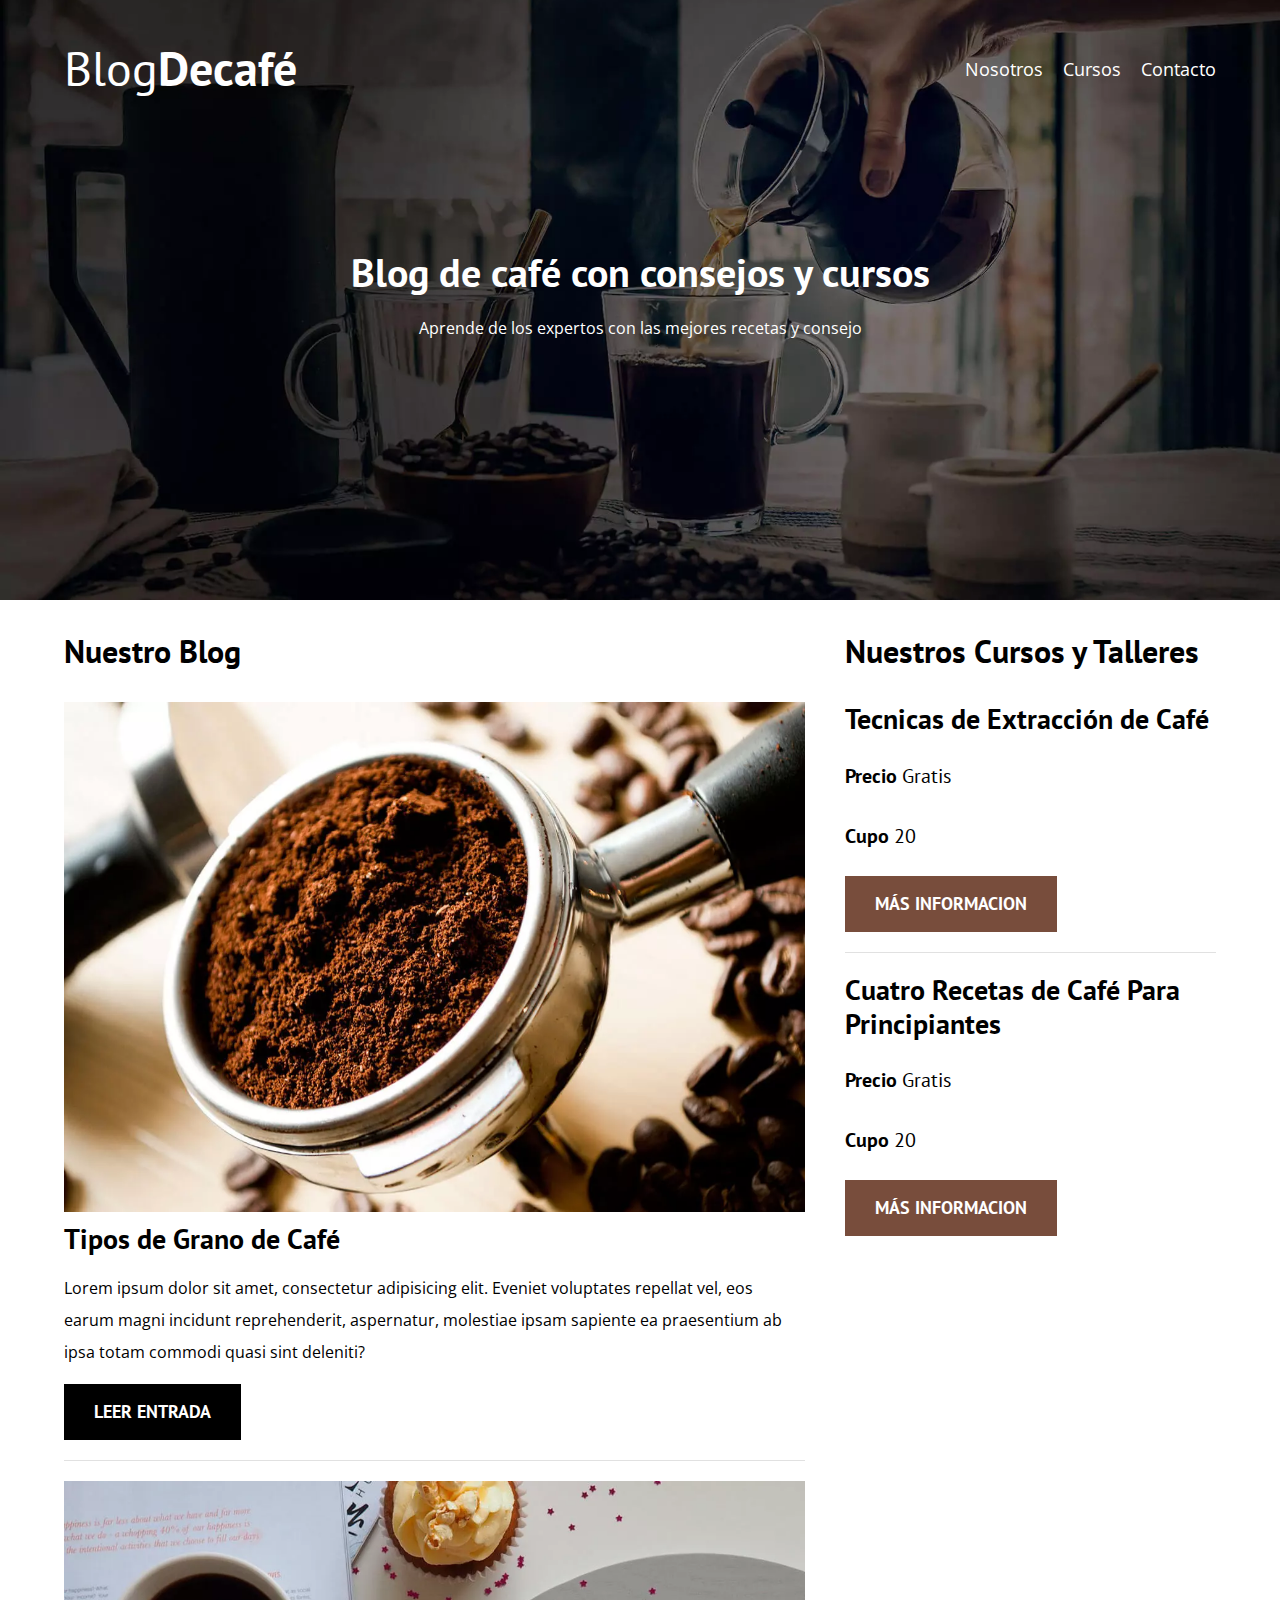
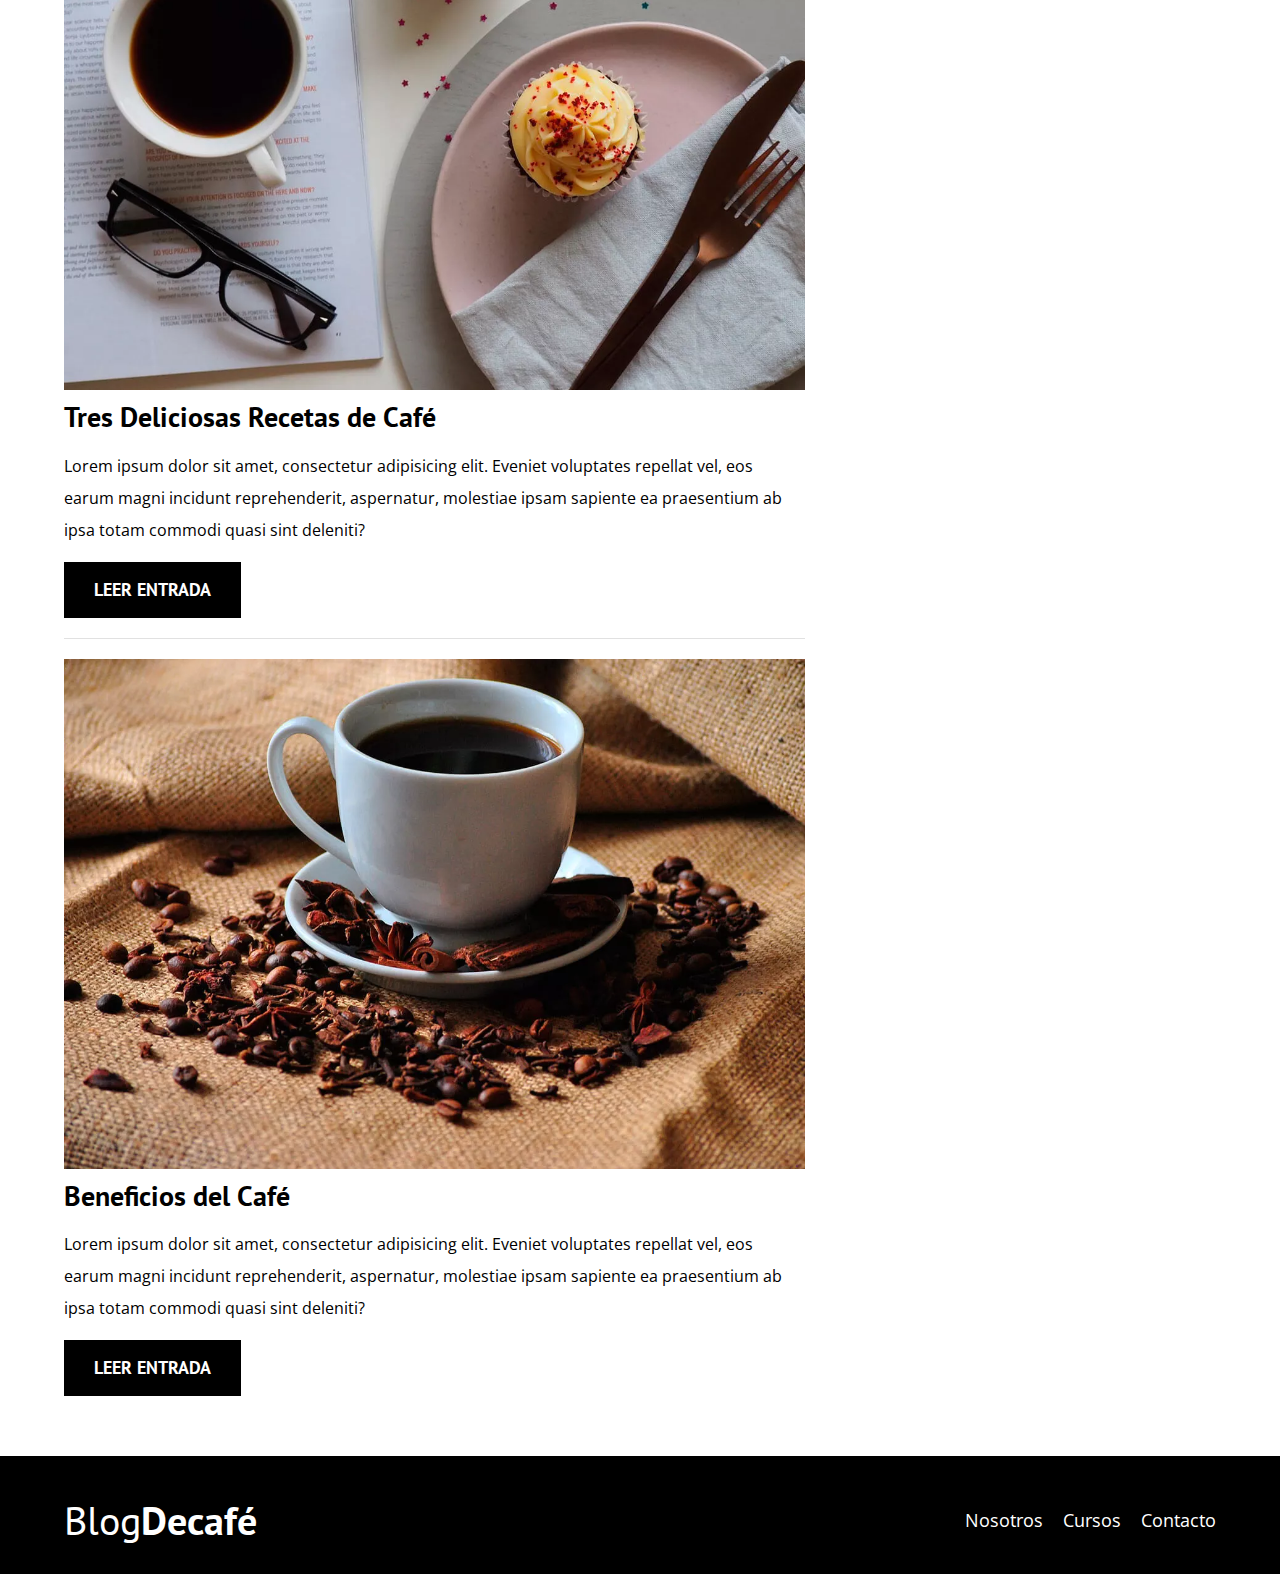
<file: index.html>
<!DOCTYPE html>
<html lang="en">

<head>
    <meta charset="UTF-8">
    <meta http-equiv="X-UA-Compatible" content="IE=edge">
    <meta name="viewport" content="width=device-width, initial-scale=1.0">
    <title>BlogDeCafé</title>

    <!-- Prefetch -->
    <link rel="prefetch" href="nosotros.html" as="document">

    <!-- Preload -->
    <link rel="preload" href="css/normalize.css" as="style">
    <link rel="stylesheet" href="css/normalize.css">

    <link rel="preload"
        href="https://fonts.googleapis.com/css2?family=Open+Sans&family=PT+Sans:wght@400;700&display=swap"
        crossorigin="crossorigin" as="font">
    <link rel="preconnect" href="https://fonts.googleapis.com">
    <link rel="preconnect" href="https://fonts.gstatic.com" crossorigin>
    <link href="https://fonts.googleapis.com/css2?family=Open+Sans&family=PT+Sans:wght@400;700&display=swap"
        rel="stylesheet">

    <link rel="preload" href="css/style.css" as="style">
    <link rel="stylesheet" href="css/style.css">
</head>

<body>
    <header class="header">
        <div class="contenedor">
            <div class="barra">
                <a class="logo" href="index.html">
                    <h1 class="logo__nombre no-margin centrar-texto">Blog<span class="logo__bold">Decafé</span></h1>
                </a>

                <nav class="navegacion">
                    <a href="nosotros.html" class="navegacion__enlace">Nosotros</a>
                    <a href="cursos.html" class="navegacion__enlace">Cursos</a>
                    <a href="contacto.html" class="navegacion__enlace">Contacto</a>
                </nav>

            </div>
        </div>

        <div class="header__texto">
            <h2 class="no-margin">Blog de café con consejos y cursos</h2>
            <p class="no/margin">Aprende de los expertos con las mejores recetas y consejo</p>
        </div>
    </header>

    <div class="contenedor contenido-principal">
        <main class="blog">
            <h3>Nuestro Blog</h3>

            <article class="entrada">
                <div class="entrada__imagen">
                    <picture>
                        <source srcset="img/blog1.webp" type="image/webp" loading="lazy">
                        <img src="img/blog1.jpg" alt="imagen blog" loading="lazy">
                    </picture>
                </div>

                <div class="entrada__contenido">
                    <h4 class="no-margin">Tipos de Grano de Café</h4>
                    <p>Lorem ipsum dolor sit amet, consectetur adipisicing elit. Eveniet voluptates repellat vel, eos
                        earum magni incidunt reprehenderit, aspernatur, molestiae ipsam sapiente ea praesentium ab ipsa
                        totam commodi quasi sint deleniti?</p>
                    <a href="entrada.html" class="boton boton--primario">Leer entrada</a>
                </div>
            </article>

            <article class="entrada">
                <div class="entrada__imagen">
                    <picture>
                        <source srcset="img/blog2.webp" type="image/webp" loading="lazy">
                        <img src="img/blog2.jpg" alt="imagen blog" loading="lazy">
                    </picture>
                </div>

                <div class="entrada__contenido">
                    <h4 class="no-margin">Tres Deliciosas Recetas de Café</h4>
                    <p>Lorem ipsum dolor sit amet, consectetur adipisicing elit. Eveniet voluptates repellat vel, eos
                        earum magni incidunt reprehenderit, aspernatur, molestiae ipsam sapiente ea praesentium ab ipsa
                        totam commodi quasi sint deleniti?</p>
                    <a href="entrada.html" class="boton boton--primario">Leer entrada</a>
                </div>
            </article>

            <article class="entrada">
                <div class="entrada__imagen">
                    <picture>
                        <source srcset="img/blog3.webp" type="image/webp" loading="lazy">
                        <img src="img/blog3.jpg" alt="imagen blog" loading="lazy">
                    </picture>
                </div>

                <div class="entrada__contenido">
                    <h4 class="no-margin">Beneficios del Café</h4>
                    <p>Lorem ipsum dolor sit amet, consectetur adipisicing elit. Eveniet voluptates repellat vel, eos
                        earum magni incidunt reprehenderit, aspernatur, molestiae ipsam sapiente ea praesentium ab ipsa
                        totam commodi quasi sint deleniti?</p>
                    <a href="entrada.html" class="boton boton--primario">Leer entrada</a>
                </div>
            </article>

        </main>
        <aside class="sidebar">
            <h3>Nuestros Cursos y Talleres</h3>

            <ul class="cursos no-padding">
                <li class="widget-curso">
                    <h4 class="no-margin">Tecnicas de Extracción de Café</h4>
                    <p class="widget-curso__label">Precio
                        <span class="widget-curso__info">Gratis</span>
                    </p>
                    <p class="widget-curso__label">Cupo
                        <span class="widget-curso__info">20</span>
                    </p>
                    <a href="entrada.html" class="boton boton--secundario">Más Informacion</a>
                </li>

                <li class="widget-curso">
                    <h4 class="no-margin">Cuatro Recetas de Café Para Principiantes</h4>
                    <p class="widget-curso__label">Precio
                        <span class="widget-curso__info">Gratis</span>
                    </p>
                    <p class="widget-curso__label">Cupo
                        <span class="widget-curso__info">20</span>
                    </p>
                    <a href="entrada.html" class="boton boton--secundario">Más Informacion</a>
                </li>
            </ul>
        </aside>
    </div>

    <footer class="footer">
        <div class="contenedor">
            <div class="barra">
                <a class="logo" href="index.html">
                    <h2 class="logo__nombre no-margin centrar-texto">Blog<span class="logo__bold">Decafé</span></h2>
                </a>

                <nav class="navegacion">
                    <a href="nosotros.html" class="navegacion__enlace">Nosotros</a>
                    <a href="cursos.html" class="navegacion__enlace">Cursos</a>
                    <a href="contacto.html" class="navegacion__enlace">Contacto</a>
                </nav>

            </div>
        </div>
    </footer>

    <script src="js/modernizr.js"></script>
</body>

</html>
</file>
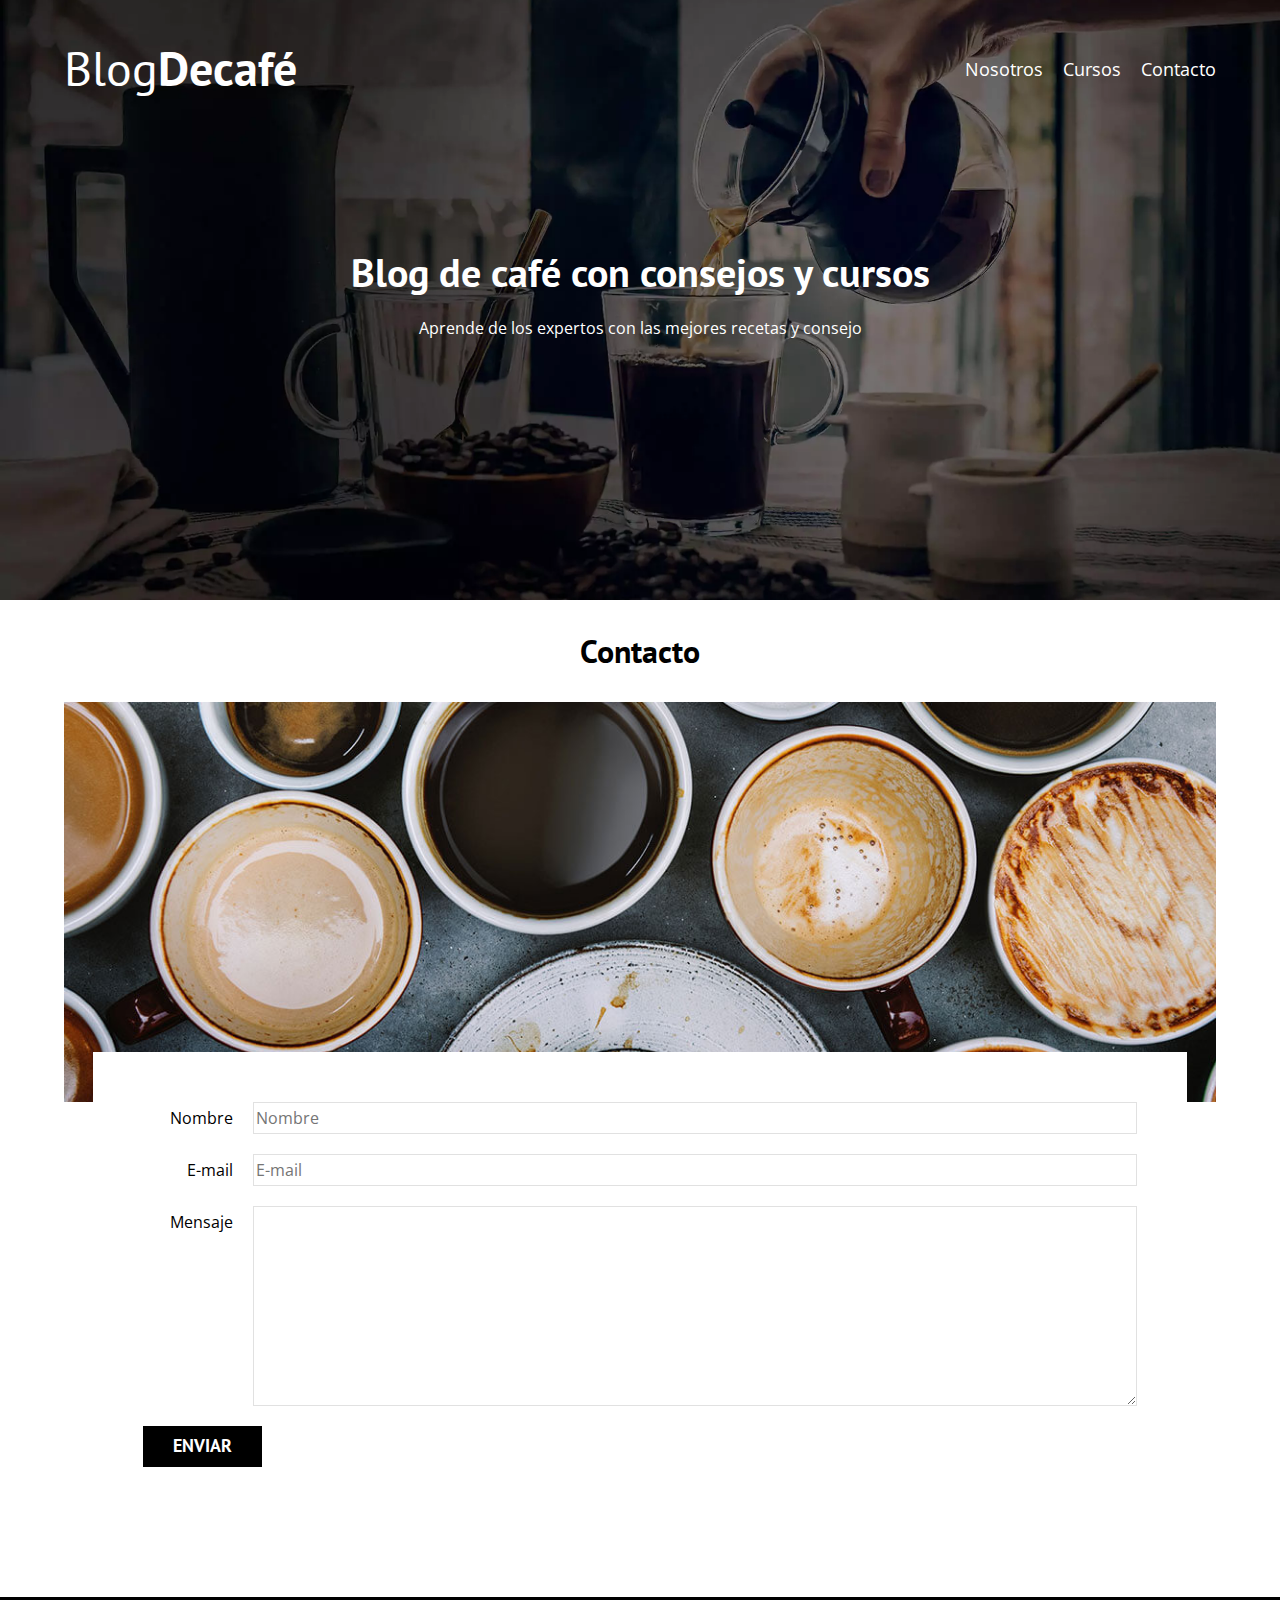
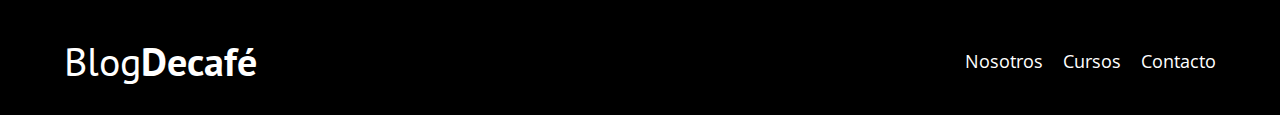
<file: contacto.html>
<!DOCTYPE html>
<html lang="en">

<head>
    <meta charset="UTF-8">
    <meta http-equiv="X-UA-Compatible" content="IE=edge">
    <meta name="viewport" content="width=device-width, initial-scale=1.0">
    <title>BlogDeCafé</title>
    <link rel="stylesheet" href="css/normalize.css">
    <link rel="preconnect" href="https://fonts.googleapis.com">
    <link rel="preconnect" href="https://fonts.gstatic.com" crossorigin>
    <link href="https://fonts.googleapis.com/css2?family=Open+Sans&family=PT+Sans:wght@400;700&display=swap"
        rel="stylesheet">
    <link rel="stylesheet" href="css/style.css">
</head>

<body>
    <header class="header">
        <div class="contenedor">
            <div class="barra">
                <a class="logo" href="index.html">
                    <h1 class="logo__nombre no-margin centrar-texto">Blog<span class="logo__bold">Decafé</span></h1>
                </a>

                <nav class="navegacion">
                    <a href="nosotros.html" class="navegacion__enlace">Nosotros</a>
                    <a href="cursos.html" class="navegacion__enlace">Cursos</a>
                    <a href="contacto.html" class="navegacion__enlace">Contacto</a>
                </nav>

            </div>
        </div>

        <div class="header__texto">
            <h2 class="no-margin">Blog de café con consejos y cursos</h2>
            <p class="no/margin">Aprende de los expertos con las mejores recetas y consejo</p>
        </div>
    </header>

    <main class="contenedor">
        <h3 class="centrar-texto">Contacto</h3>

        <div class="contacto-bg"></div>

        <form class="formulario">
            <div class="campo">
                <label class="campo__label" for="nombre">Nombre</label>
                <input class="campo__field" type="text" placeholder="Nombre" id="nombre">
            </div>

            <div class="campo">
                <label class="campo__label for=" email">E-mail</label>
                <input class="campo__field" type="email" placeholder="E-mail" id="email">
            </div>

            <div class="campo">
                <label class="campo__label for=" mensaje">Mensaje</label>
                <textarea class="campo__field campo__field--textarea" id="mensaje"></textarea>
            </div>

            <div class="campo">
                <input type="submit" value="Enviar" class="boton boton--primario">
            </div>
        </form>
    </main>

    <footer class="footer">
        <div class="contenedor">
            <div class="barra">
                <a class="logo" href="index.html">
                    <h2 class="logo__nombre no-margin centrar-texto">Blog<span class="logo__bold">Decafé</span></h2>
                </a>

                <nav class="navegacion">
                    <a href="nosotros.html" class="navegacion__enlace">Nosotros</a>
                    <a href="cursos.html" class="navegacion__enlace">Cursos</a>
                    <a href="contacto.html" class="navegacion__enlace">Contacto</a>
                </nav>

            </div>
        </div>
    </footer>
    
    <script src="js/modernizr.js"></script>

</body>

</html>
</file>
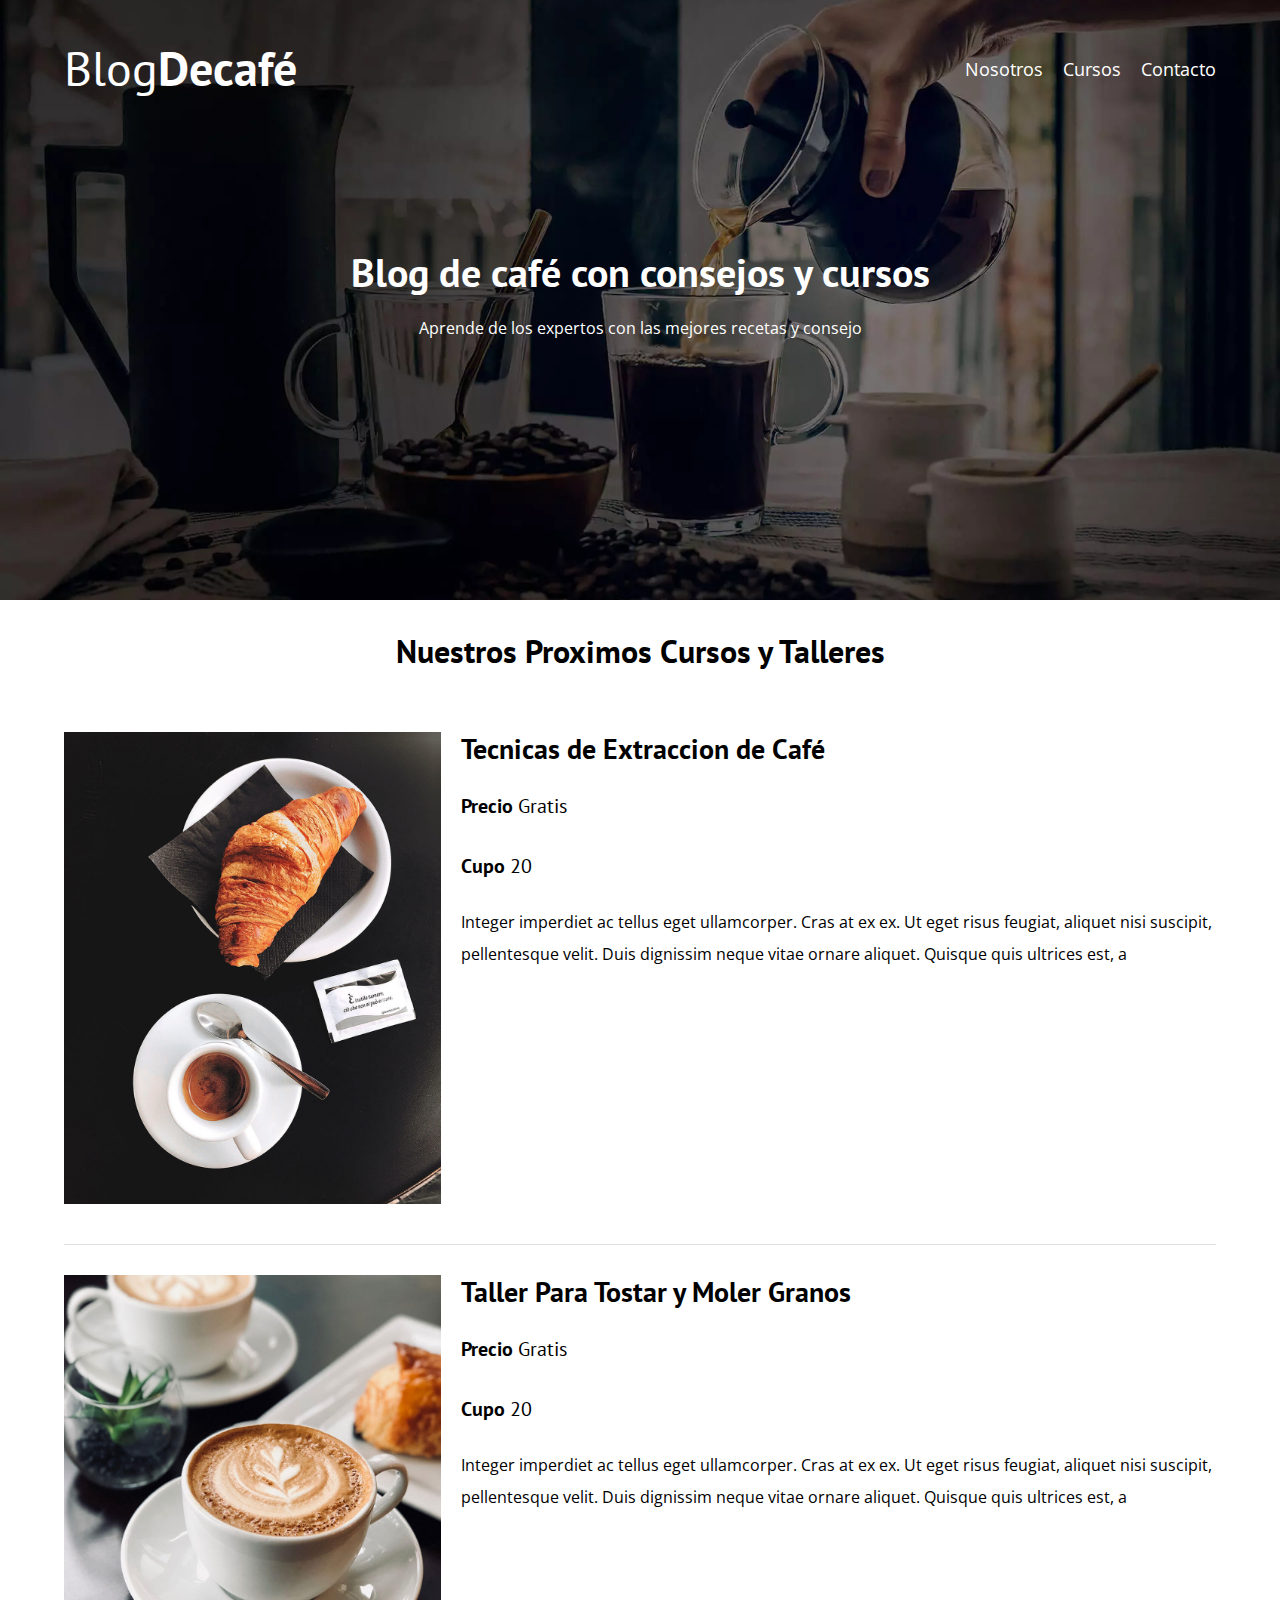
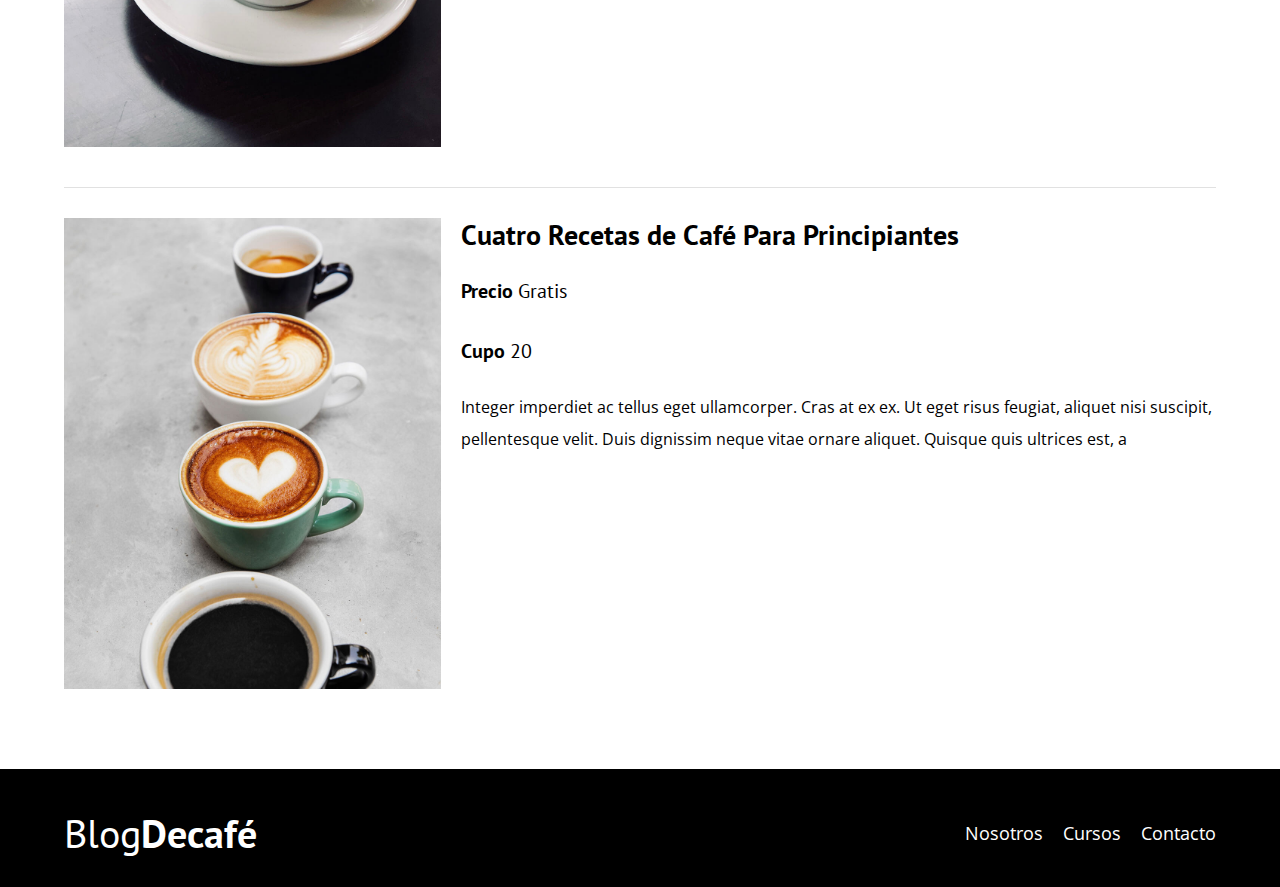
<file: cursos.html>
<!DOCTYPE html>
<html lang="en">

<head>
    <meta charset="UTF-8">
    <meta http-equiv="X-UA-Compatible" content="IE=edge">
    <meta name="viewport" content="width=device-width, initial-scale=1.0">
    <title>BlogDeCafé</title>
    <link rel="stylesheet" href="css/normalize.css">
    <link rel="preconnect" href="https://fonts.googleapis.com">
    <link rel="preconnect" href="https://fonts.gstatic.com" crossorigin>
    <link href="https://fonts.googleapis.com/css2?family=Open+Sans&family=PT+Sans:wght@400;700&display=swap"
        rel="stylesheet">
    <link rel="stylesheet" href="css/style.css">
</head>

<body>
    <header class="header">
        <div class="contenedor">
            <div class="barra">
                <a class="logo" href="index.html">
                    <h1 class="logo__nombre no-margin centrar-texto">Blog<span class="logo__bold">Decafé</span></h1>
                </a>

                <nav class="navegacion">
                    <a href="nosotros.html" class="navegacion__enlace">Nosotros</a>
                    <a href="cursos.html" class="navegacion__enlace">Cursos</a>
                    <a href="contacto.html" class="navegacion__enlace">Contacto</a>
                </nav>

            </div>
        </div>

        <div class="header__texto">
            <h2 class="no-margin">Blog de café con consejos y cursos</h2>
            <p class="no/margin">Aprende de los expertos con las mejores recetas y consejo</p>
        </div>
    </header>

    <main class="contenedor">
        <h3 class="centrar-texto">Nuestros Proximos Cursos y Talleres</h3>

        <div class="curso">
            <div class="curso__imagen">
                <img src="img/curso1.jpg" alt="Imagen del curso">
            </div>

            <div class="curso__informacion">
                <h4 class="no-margin">Tecnicas de Extraccion de Café</h4>
                <p class="curso__label">Precio
                    <span class="curso__info">Gratis</span>
                </p>
                <p class="curso__label">Cupo
                    <span class="curso__info">20</span>
                </p>
                <p class="curso__descripcion">
                    Integer imperdiet ac tellus eget ullamcorper. Cras at ex ex. Ut eget risus feugiat, aliquet nisi
                    suscipit, pellentesque velit. Duis dignissim neque vitae ornare aliquet. Quisque quis ultrices est,
                    a
                </p>
            </div><!--.curso-informacion-->
        </div> <!--.curso-->

        <div class="curso">
            <div class="curso__imagen">
                <img src="img/curso2.jpg" alt="Imagen del curso">
            </div>

            <div class="curso__informacion">
                <h4 class="no-margin">Taller Para Tostar y Moler Granos</h4>
                <p class="curso__label">Precio
                    <span class="curso__info">Gratis</span>
                </p>
                <p class="curso__label">Cupo
                    <span class="curso__info">20</span>
                </p>
                <p class="curso__descripcion">
                    Integer imperdiet ac tellus eget ullamcorper. Cras at ex ex. Ut eget risus feugiat, aliquet nisi
                    suscipit, pellentesque velit. Duis dignissim neque vitae ornare aliquet. Quisque quis ultrices est,
                    a
                </p>
            </div><!--.curso-informacion-->
        </div> <!--.curso-->

        <div class="curso">
            <div class="curso__imagen">
                <img src="img/curso3.jpg" alt="Imagen del curso">
            </div>

            <div class="curso__informacion">
                <h4 class="no-margin">Cuatro Recetas de Café Para Principiantes</h4>
                <p class="curso__label">Precio
                    <span class="curso__info">Gratis</span>
                </p>
                <p class="curso__label">Cupo
                    <span class="curso__info">20</span>
                </p>
                <p class="curso__descripcion">
                    Integer imperdiet ac tellus eget ullamcorper. Cras at ex ex. Ut eget risus feugiat, aliquet nisi
                    suscipit, pellentesque velit. Duis dignissim neque vitae ornare aliquet. Quisque quis ultrices est,
                    a
                </p>
            </div><!--.curso-informacion-->
        </div> <!--.curso-->

    </main>

    <footer class="footer">
        <div class="contenedor">
            <div class="barra">
                <a class="logo" href="index.html">
                    <h2 class="logo__nombre no-margin centrar-texto">Blog<span class="logo__bold">Decafé</span></h2>
                </a>

                <nav class="navegacion">
                    <a href="nosotros.html" class="navegacion__enlace">Nosotros</a>
                    <a href="cursos.html" class="navegacion__enlace">Cursos</a>
                    <a href="contacto.html" class="navegacion__enlace">Contacto</a>
                </nav>

            </div>
        </div>
    </footer>

    <script src="js/modernizr.js"></script>
    
</body>

</html>
</file>
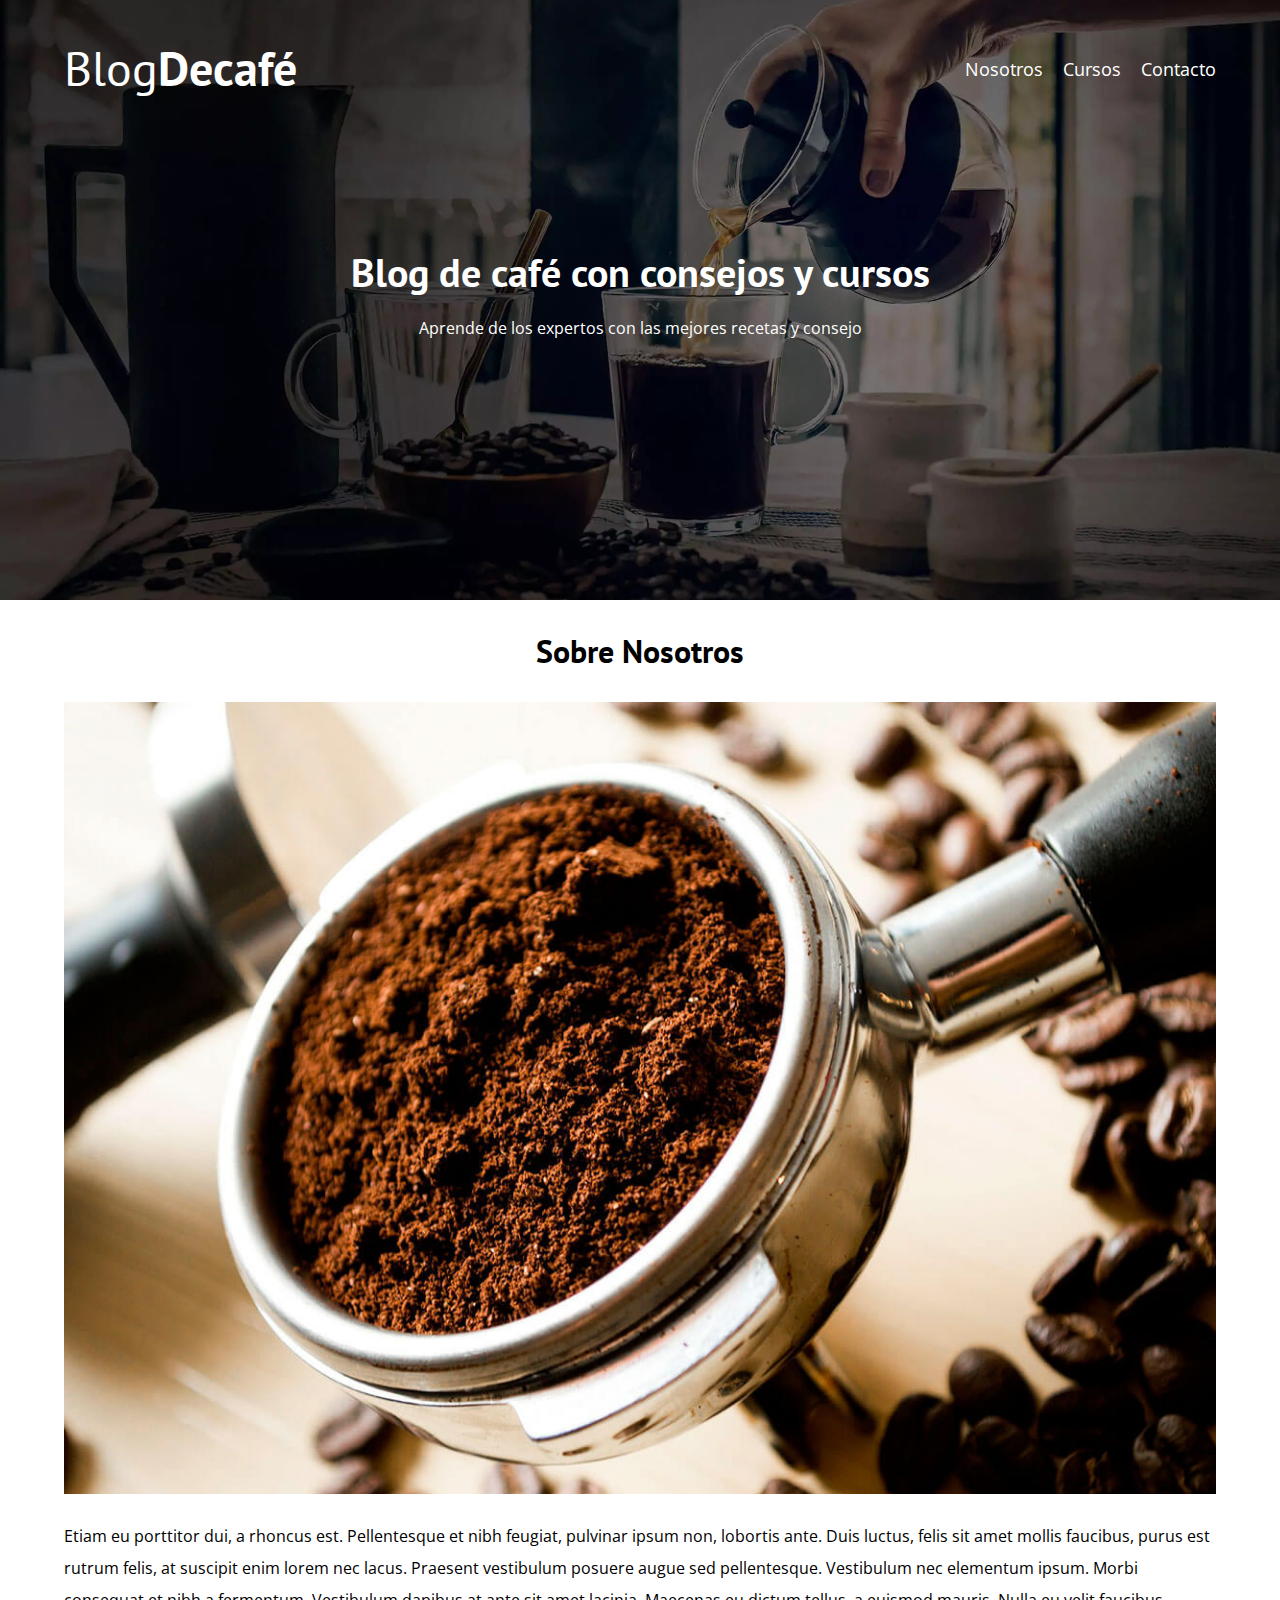
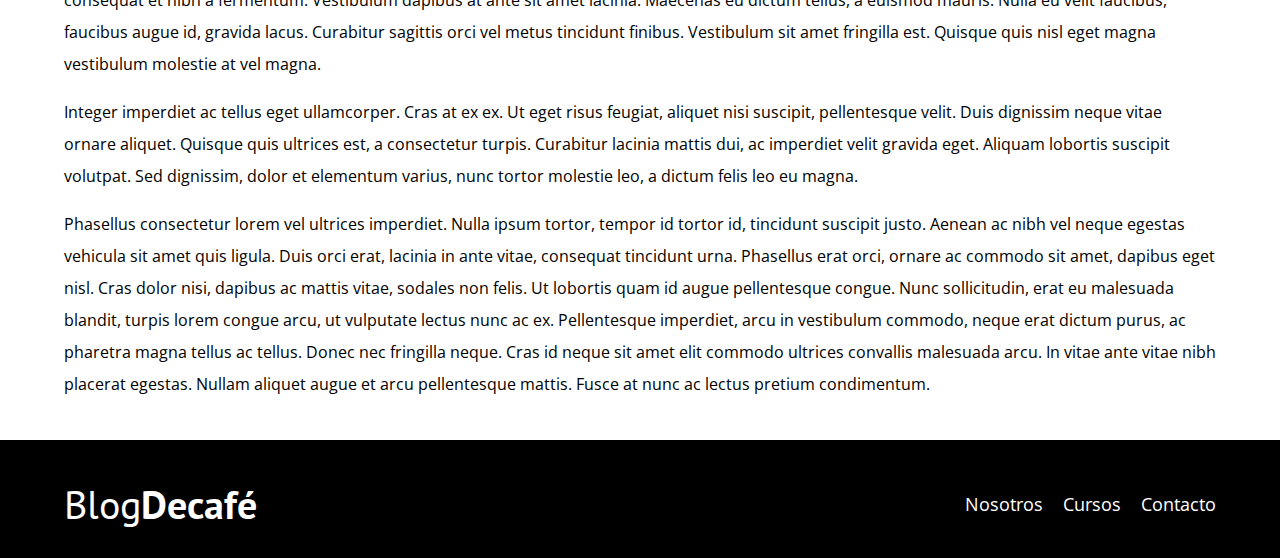
<file: entrada.html>
<!DOCTYPE html>
<html lang="en">

<head>
    <meta charset="UTF-8">
    <meta http-equiv="X-UA-Compatible" content="IE=edge">
    <meta name="viewport" content="width=device-width, initial-scale=1.0">
    <title>BlogDeCafé</title>
    <link rel="stylesheet" href="css/normalize.css">
    <link rel="preconnect" href="https://fonts.googleapis.com">
    <link rel="preconnect" href="https://fonts.gstatic.com" crossorigin>
    <link href="https://fonts.googleapis.com/css2?family=Open+Sans&family=PT+Sans:wght@400;700&display=swap"
        rel="stylesheet">
    <link rel="stylesheet" href="css/style.css">
</head>

<body>
    <header class="header">
        <div class="contenedor">
            <div class="barra">
                <a class="logo" href="index.html">
                    <h1 class="logo__nombre no-margin centrar-texto">Blog<span class="logo__bold">Decafé</span></h1>
                </a>

                <nav class="navegacion">
                    <a href="nosotros.html" class="navegacion__enlace">Nosotros</a>
                    <a href="cursos.html" class="navegacion__enlace">Cursos</a>
                    <a href="contacto.html" class="navegacion__enlace">Contacto</a>
                </nav>

            </div>
        </div>

        <div class="header__texto">
            <h2 class="no-margin">Blog de café con consejos y cursos</h2>
            <p class="no/margin">Aprende de los expertos con las mejores recetas y consejo</p>
        </div>
    </header>

    <main class="contenedor">
        <h3 class="centrar-texto">Sobre Nosotros</h3>
        <img src="img/blog1.jpg" alt="Imagen del blog">

        <p>Etiam eu porttitor dui, a rhoncus est. Pellentesque et nibh feugiat, pulvinar ipsum non, lobortis ante. Duis
            luctus, felis sit amet mollis faucibus, purus est rutrum felis, at suscipit enim lorem nec lacus. Praesent
            vestibulum posuere augue sed pellentesque. Vestibulum nec elementum ipsum. Morbi consequat et nibh a
            fermentum. Vestibulum dapibus at ante sit amet lacinia. Maecenas eu dictum tellus, a euismod mauris. Nulla
            eu velit faucibus, faucibus augue id, gravida lacus. Curabitur sagittis orci vel metus tincidunt finibus.
            Vestibulum sit amet fringilla est. Quisque quis nisl eget magna vestibulum molestie at vel magna.</p>

        <p>Integer imperdiet ac tellus eget ullamcorper. Cras at ex ex. Ut eget risus feugiat, aliquet nisi suscipit,
            pellentesque velit. Duis dignissim neque vitae ornare aliquet. Quisque quis ultrices est, a consectetur
            turpis. Curabitur lacinia mattis dui, ac imperdiet velit gravida eget. Aliquam lobortis suscipit volutpat.
            Sed dignissim, dolor et elementum varius, nunc tortor molestie leo, a dictum felis leo eu magna.</p>

        <p>Phasellus consectetur lorem vel ultrices imperdiet. Nulla ipsum tortor, tempor id tortor id, tincidunt
            suscipit justo. Aenean ac nibh vel neque egestas vehicula sit amet quis ligula. Duis orci erat, lacinia in
            ante vitae, consequat tincidunt urna. Phasellus erat orci, ornare ac commodo sit amet, dapibus eget nisl.
            Cras dolor nisi, dapibus ac mattis vitae, sodales non felis. Ut lobortis quam id augue pellentesque congue.
            Nunc sollicitudin, erat eu malesuada blandit, turpis lorem congue arcu, ut vulputate lectus nunc ac ex.
            Pellentesque imperdiet, arcu in vestibulum commodo, neque erat dictum purus, ac pharetra magna tellus ac
            tellus. Donec nec fringilla neque. Cras id neque sit amet elit commodo ultrices convallis malesuada arcu. In
            vitae ante vitae nibh placerat egestas. Nullam aliquet augue et arcu pellentesque mattis. Fusce at nunc ac
            lectus pretium condimentum.</p>

    </main>

    <footer class="footer">
        <div class="contenedor">
            <div class="barra">
                <a class="logo" href="index.html">
                    <h2 class="logo__nombre no-margin centrar-texto">Blog<span class="logo__bold">Decafé</span></h2>
                </a>

                <nav class="navegacion">
                    <a href="nosotros.html" class="navegacion__enlace">Nosotros</a>
                    <a href="cursos.html" class="navegacion__enlace">Cursos</a>
                    <a href="contacto.html" class="navegacion__enlace">Contacto</a>
                </nav>

            </div>
        </div>
    </footer>

    <script src="js/modernizr.js"></script>
    
</body>

</html>
</file>
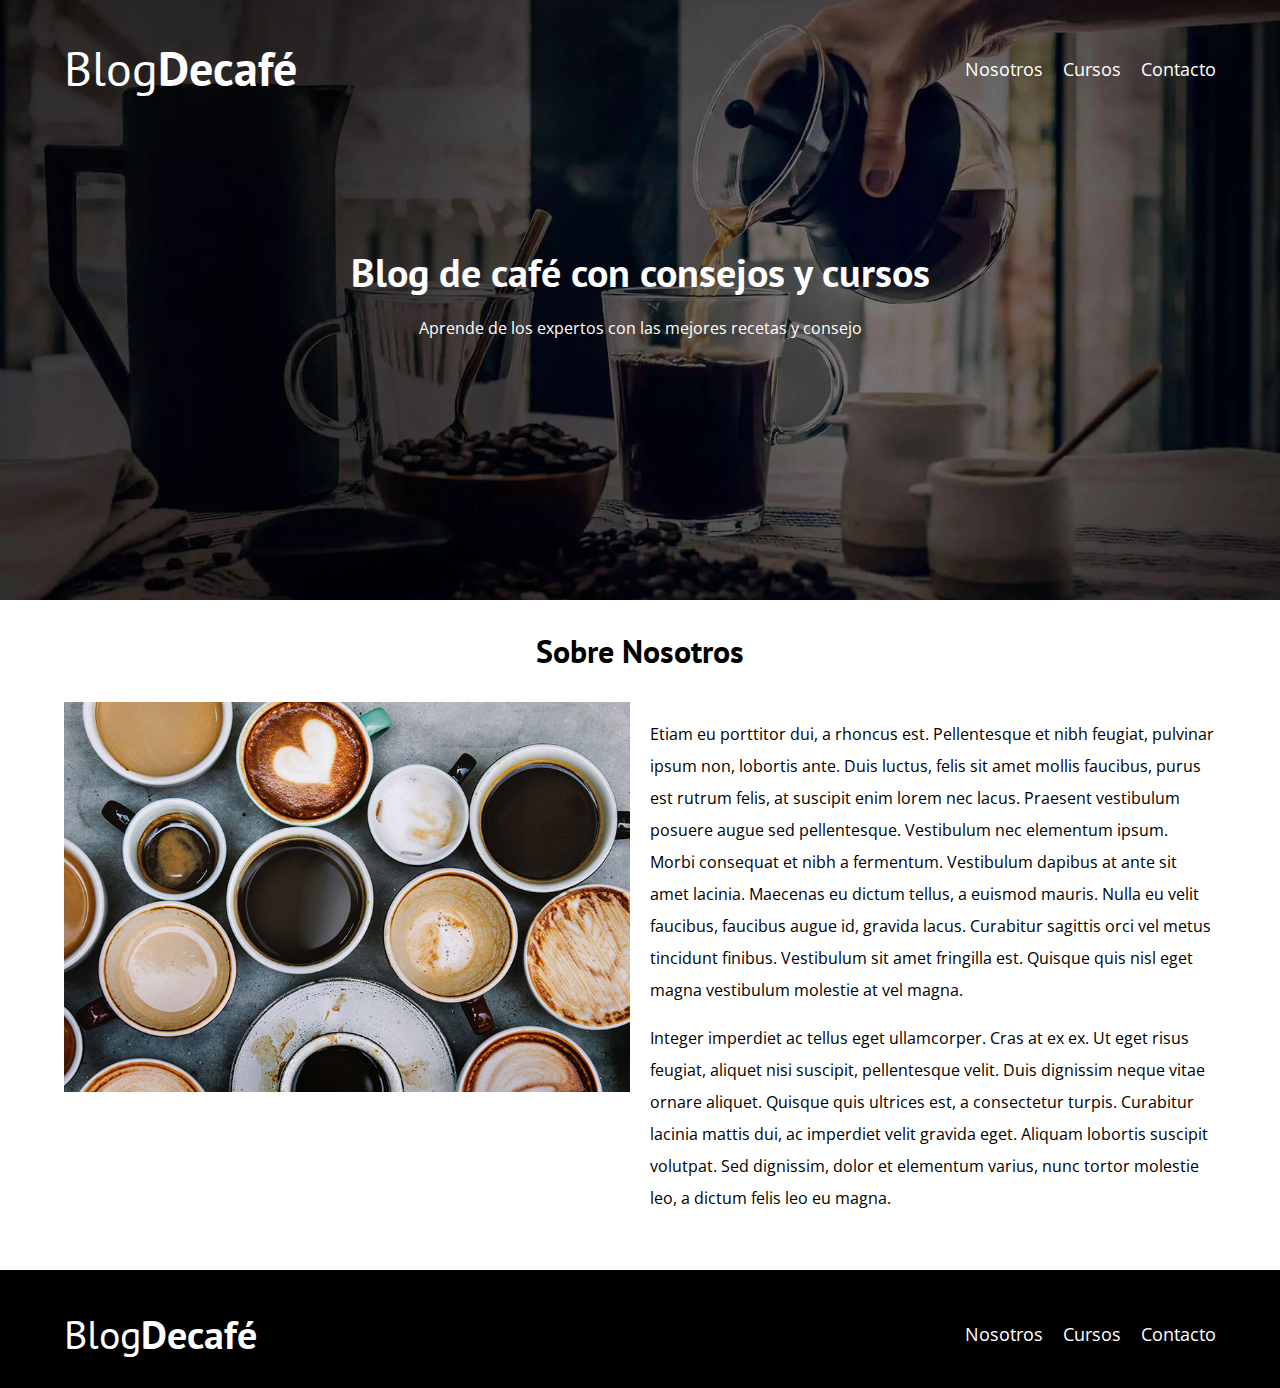
<file: nosotros.html>
<!DOCTYPE html>
<html lang="en">

<head>
    <meta charset="UTF-8">
    <meta http-equiv="X-UA-Compatible" content="IE=edge">
    <meta name="viewport" content="width=device-width, initial-scale=1.0">
    <title>BlogDeCafé</title>
    <link rel="stylesheet" href="css/normalize.css">
    <link rel="preconnect" href="https://fonts.googleapis.com">
    <link rel="preconnect" href="https://fonts.gstatic.com" crossorigin>
    <link href="https://fonts.googleapis.com/css2?family=Open+Sans&family=PT+Sans:wght@400;700&display=swap"
        rel="stylesheet">
    <link rel="stylesheet" href="css/style.css">
</head>

<body>
    <header class="header">
        <div class="contenedor">
            <div class="barra">
                <a class="logo" href="index.html">
                    <h1 class="logo__nombre no-margin centrar-texto">Blog<span class="logo__bold">Decafé</span></h1>
                </a>

                <nav class="navegacion">
                    <a href="nosotros.html" class="navegacion__enlace">Nosotros</a>
                    <a href="cursos.html" class="navegacion__enlace">Cursos</a>
                    <a href="contacto.html" class="navegacion__enlace">Contacto</a>
                </nav>

            </div>
        </div>

        <div class="header__texto">
            <h2 class="no-margin">Blog de café con consejos y cursos</h2>
            <p class="no/margin">Aprende de los expertos con las mejores recetas y consejo</p>
        </div>
    </header>

    <main class="contenedor">
        <h3 class="centrar-texto">Sobre Nosotros</h3>

        <div class="sobre-nosotros">
            <div class="sobre-nosotros__imagen">
                <img src="img/nosotros.jpg" alt="imagen nosotros">
            </div>

            <div class="sobre-nosotros__texto">
                <p>Etiam eu porttitor dui, a rhoncus est. Pellentesque et nibh feugiat, pulvinar ipsum non, lobortis
                    ante.
                    Duis luctus, felis sit amet mollis faucibus, purus est rutrum felis, at suscipit enim lorem nec
                    lacus.
                    Praesent vestibulum posuere augue sed pellentesque. Vestibulum nec elementum ipsum. Morbi consequat
                    et
                    nibh a fermentum. Vestibulum dapibus at ante sit amet lacinia. Maecenas eu dictum tellus, a euismod
                    mauris. Nulla eu velit faucibus, faucibus augue id, gravida lacus. Curabitur sagittis orci vel metus
                    tincidunt finibus. Vestibulum sit amet fringilla est. Quisque quis nisl eget magna vestibulum
                    molestie
                    at vel magna.</p>

                <p>Integer imperdiet ac tellus eget ullamcorper. Cras at ex ex. Ut eget risus feugiat, aliquet nisi
                    suscipit, pellentesque velit. Duis dignissim neque vitae ornare aliquet. Quisque quis ultrices est,
                    a
                    consectetur turpis. Curabitur lacinia mattis dui, ac imperdiet velit gravida eget. Aliquam lobortis
                    suscipit volutpat. Sed dignissim, dolor et elementum varius, nunc tortor molestie leo, a dictum
                    felis
                    leo eu magna.</p>

            </div>
        </div>
    </main>

    <footer class="footer">
        <div class="contenedor">
            <div class="barra">
                <a class="logo" href="index.html">
                    <h2 class="logo__nombre no-margin centrar-texto">Blog<span class="logo__bold">Decafé</span></h2>
                </a>

                <nav class="navegacion">
                    <a href="nosotros.html" class="navegacion__enlace">Nosotros</a>
                    <a href="cursos.html" class="navegacion__enlace">Cursos</a>
                    <a href="contacto.html" class="navegacion__enlace">Contacto</a>
                </nav>

            </div>
        </div>
    </footer>

    <script src="js/modernizr.js"></script>
    
</body>

</html>
</file>
<file: css/style.css>
:root {
    --fuenteHeading: 'PT Sans', sans-serif;
    --fuenteParrafos: 'Open Sans', sans-serif;

    --primario: #784D3C;
    --gris: #E1E1E1;
    --blanco: #FFFFFF;
    --negro: #000000;
}

html {
    box-sizing: border-box;
    font-size: 62.5%; /* 1rem = 10px */
}

*, *::before, *:after {
    box-sizing: inherit;
}

body {
    font-family: var(--fuenteParrafos);
    font-size: 1.6rem;
    line-height: 2;
}

/* GLOBALES*/
.contenedor {
    width: min(90%, 120rem);
    margin: 0 auto;
}

a {
    text-decoration: none;
}

h1, h2, h3, h4 {
    font-family: var(--fuenteHeading);
    line-height: 1.2;
}

h1 {
    font-size: 4.8rem;
}

h2 {
    font-size: 4rem;
}

h3 {
    font-size: 3.2rem;
}

h4 {
    font-size: 2.8rem;
}

img {
    max-width: 100%;
}

/*UTILIDADES*/
.no-margin {
    margin: 0;
}

.no-padding {
    padding: 0;
}

.centrar-texto {
    text-align: center;
}

/* HEADER */
.webp .header {
    background-image: url(../img/banner.webp);
}

.no-webp .header {
    background-image: url(../img/banner.jpg);
}

.header {
    height: 60rem;
    background-size: cover;
    background-repeat: no-repeat;
    background-position: center center;
}

.header__texto {
    text-align: center;
    color: var(--blanco);
    margin-top: 5rem;
}

@media (min-width: 768px) {
    .header__texto {
        margin-top: 15rem;
    }    
}

.barra {
    padding-top: 4rem;
}

@media (min-width: 768PX) {
    .barra {
        display: flex;
        justify-content: space-between;
        align-items: center;
    }    
}

.logo {
    color: var(--blanco);
}

.logo__nombre {
    font-weight: 400;
}

.logo__bold {
    font-weight: 700;
}

@media (min-width: 768px) {
    .navegacion {
        display: flex;
        gap: 2rem;
    }        
}

.navegacion__enlace {
    display: block;
    text-align: center;
    font-size: 1.8rem;
    color: var(--blanco);
}

@media (min-width: 768px) {
    .contenido-principal {
        display: grid;
        grid-template-columns: 2fr 1fr;
        column-gap: 4rem;
    }     
}

.entrada {
    border-bottom: 1px solid var(--gris);
    margin-bottom: 2rem;
}

.entrada:last-of-type {
     border: none;
     margin-bottom: 0;
}

.boton {
    display: block;
    font-family: var(--fuenteHeading);
    color: var(--blanco);
    text-align: center;
    padding: 1rem 3rem;
    font-size: 1.8rem;
    text-transform: uppercase;
    font-weight: 700;
    margin-bottom: 2rem;
    border: none;
}

@media (min-width: 768px) {
    .boton {
        display: inline-block;
    }
}

.boton:hover {
    cursor: pointer;
}

.boton--primario {
    background-color: var(--negro);
}

.boton--secundario {
    background-color: var(--primario);
}

.cursos {
    list-style: none;
}

.widget-curso {
    border-bottom: 1px solid var(--gris);
    margin-bottom: 2rem;
}

.widget-curso:last-of-type {
    border: none;
    margin-bottom: 0;
}

.curso__label,
.widget-curso__label {
    font-family: var(--fuenteHeading);
    font-weight: bold;
}

.curso__info,
.widget-curso__info {
    font-weight: normal
}

.curso__label,
.curso__info,
.widget-curso__label,
.widget-curso__info {
    font-size: 2rem;
}

/* FOOTER */
.footer {
    background-color: var(--negro);
    padding-bottom: 3rem ;
    margin-top: 4rem;
}

/* SOBRE NOSOTROS */
@media (min-width: 768px) {
    .sobre-nosotros {
        display: grid;
        grid-template-columns: repeat(2, 1fr);
        column-gap: 2rem;
    }
}

/* CURSOS */
.curso {
    padding: 3rem 0;
    border-bottom: 1px solid var(--gris);
}

@media (min-width: 768px) {
    .curso {
        display: grid;
        grid-template-columns: 1fr 2fr;
        column-gap: 2rem;
    }
}

.curso:last-of-type {
    border: none;
}

/* Contacto */

.contacto-bg {
    background-image: url(../img/contacto.jpg);
    height: 40rem;
    background-size: cover;
    background-repeat: no-repeat;
}

.formulario {
    background-color: var(--blanco);
    margin: -5rem auto 0 auto;
    width: 95%; 
    padding: 5rem;
}

.campo {
    display: flex;
    margin-bottom: 2rem;
    gap: 2rem;
}
.campo__label {
    flex: 0 0 9rem;
    text-align: right;
}

.campo__field {
    flex: 1;
    border: 1px solid var(--gris);
}

.campo__field--textarea {
    height: 20rem;
}
</file>
